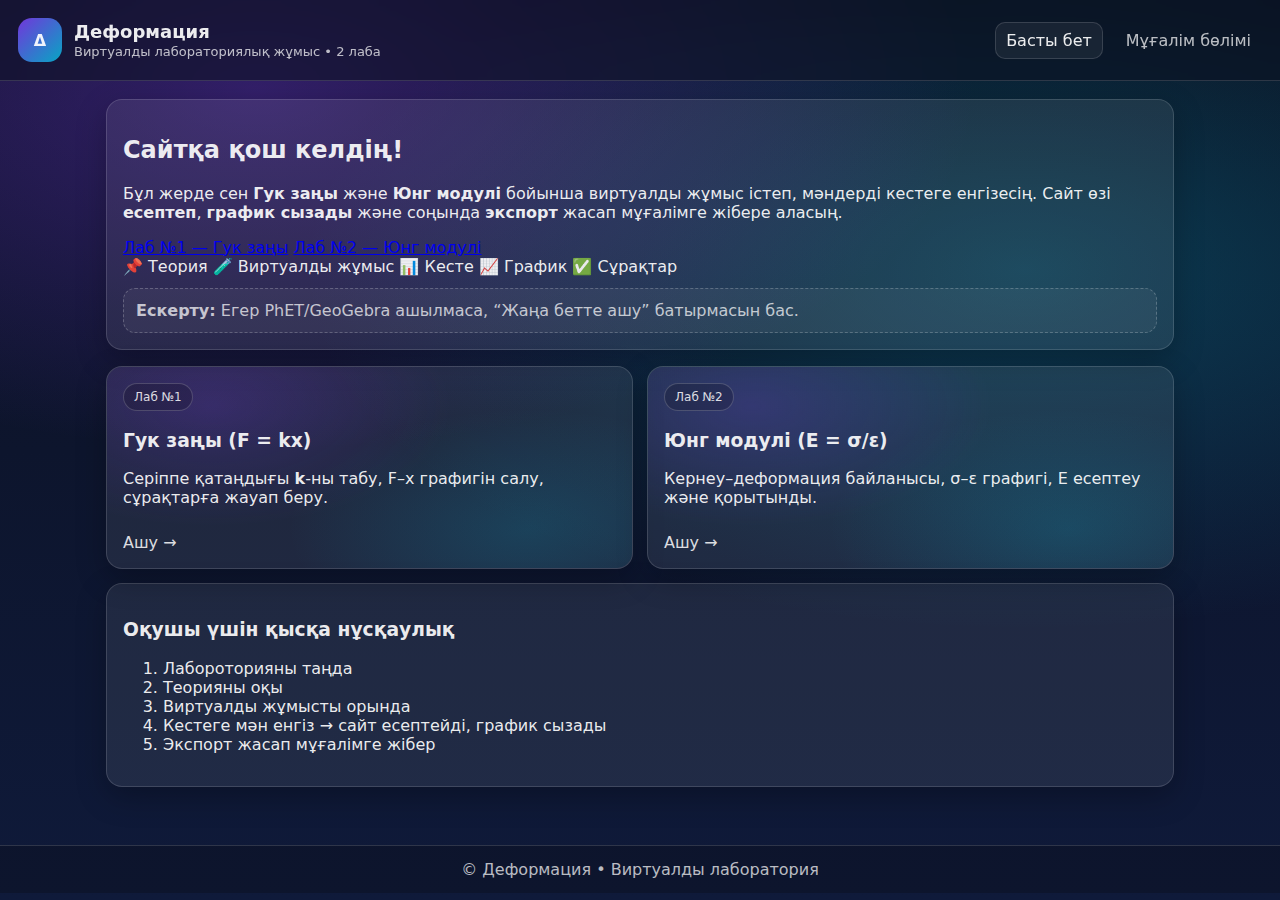
<file: index.html>
<!DOCTYPE html>
<html lang="kk">
<head>
  <meta charset="UTF-8" />
  <meta name="viewport" content="width=device-width, initial-scale=1.0"/>
  <title>Деформация — Виртуалды лаборатория</title>
  <link rel="stylesheet" href="style.css"/>
</head>
<body>
  <header class="topbar">
    <div class="brand">
      <div class="logo">Δ</div>
      <div>
        <h1>Деформация</h1>
        <p class="sub">Виртуалды лабораториялық жұмыс • 2 лаба</p>
      </div>
    </div>

    <nav class="nav">
      <a class="active" href="index.html">Басты бет</a>
      <a href="teacher.html">Мұғалім бөлімі</a>
    </nav>
  </header>

  <main class="container">
    <section class="card hero">
      <h2>Сайтқа қош келдің!</h2>
      <p class="lead">
        Бұл жерде сен <b>Гук заңы</b> және <b>Юнг модулі</b> бойынша виртуалды жұмыс істеп,
        мәндерді кестеге енгізесің. Сайт өзі <b>есептеп</b>, <b>график сызады</b> және
        соңында <b>экспорт</b> жасап мұғалімге жібере аласың.
      </p>

      <div class="hero-actions">
        <a class="btn" href="lab1.html">Лаб №1 — Гук заңы</a>
        <a class="btn outline" href="lab2.html">Лаб №2 — Юнг модулі</a>
      </div>

      <div class="chips">
        <span class="chip">📌 Теория</span>
        <span class="chip">🧪 Виртуалды жұмыс</span>
        <span class="chip">📊 Кесте</span>
        <span class="chip">📈 График</span>
        <span class="chip">✅ Сұрақтар</span>
      </div>

      <div class="note">
        <b>Ескерту:</b> Егер PhET/GeoGebra ашылмаса, “Жаңа бетте ашу” батырмасын бас.
      </div>
    </section>

    <section class="grid">
      <a class="card lab-card" href="lab1.html">
        <div class="badge">Лаб №1</div>
        <h3>Гук заңы (F = kx)</h3>
        <p>Серіппе қатаңдығы <b>k</b>-ны табу, F–x графигін салу, сұрақтарға жауап беру.</p>
        <span class="cta">Ашу →</span>
      </a>

      <a class="card lab-card" href="lab2.html">
        <div class="badge">Лаб №2</div>
        <h3>Юнг модулі (E = σ/ε)</h3>
        <p>Кернеу–деформация байланысы, σ–ε графигі, E есептеу және қорытынды.</p>
        <span class="cta">Ашу →</span>
      </a>
    </section>

    <section class="card">
      <h3>Оқушы үшін қысқа нұсқаулық</h3>
      <ol class="steps">
        <li>Лабороторияны таңда</li>
        <li>Теорияны оқы</li>
        <li>Виртуалды жұмысты орында</li>
        <li>Кестеге мән енгіз → сайт есептейді, график сызады</li>
        <li>Экспорт жасап мұғалімге жібер</li>
      </ol>
    </section>
  </main>

  <footer class="footer">
    © Деформация • Виртуалды лаборатория
  </footer>
</body>
</html>
</file>
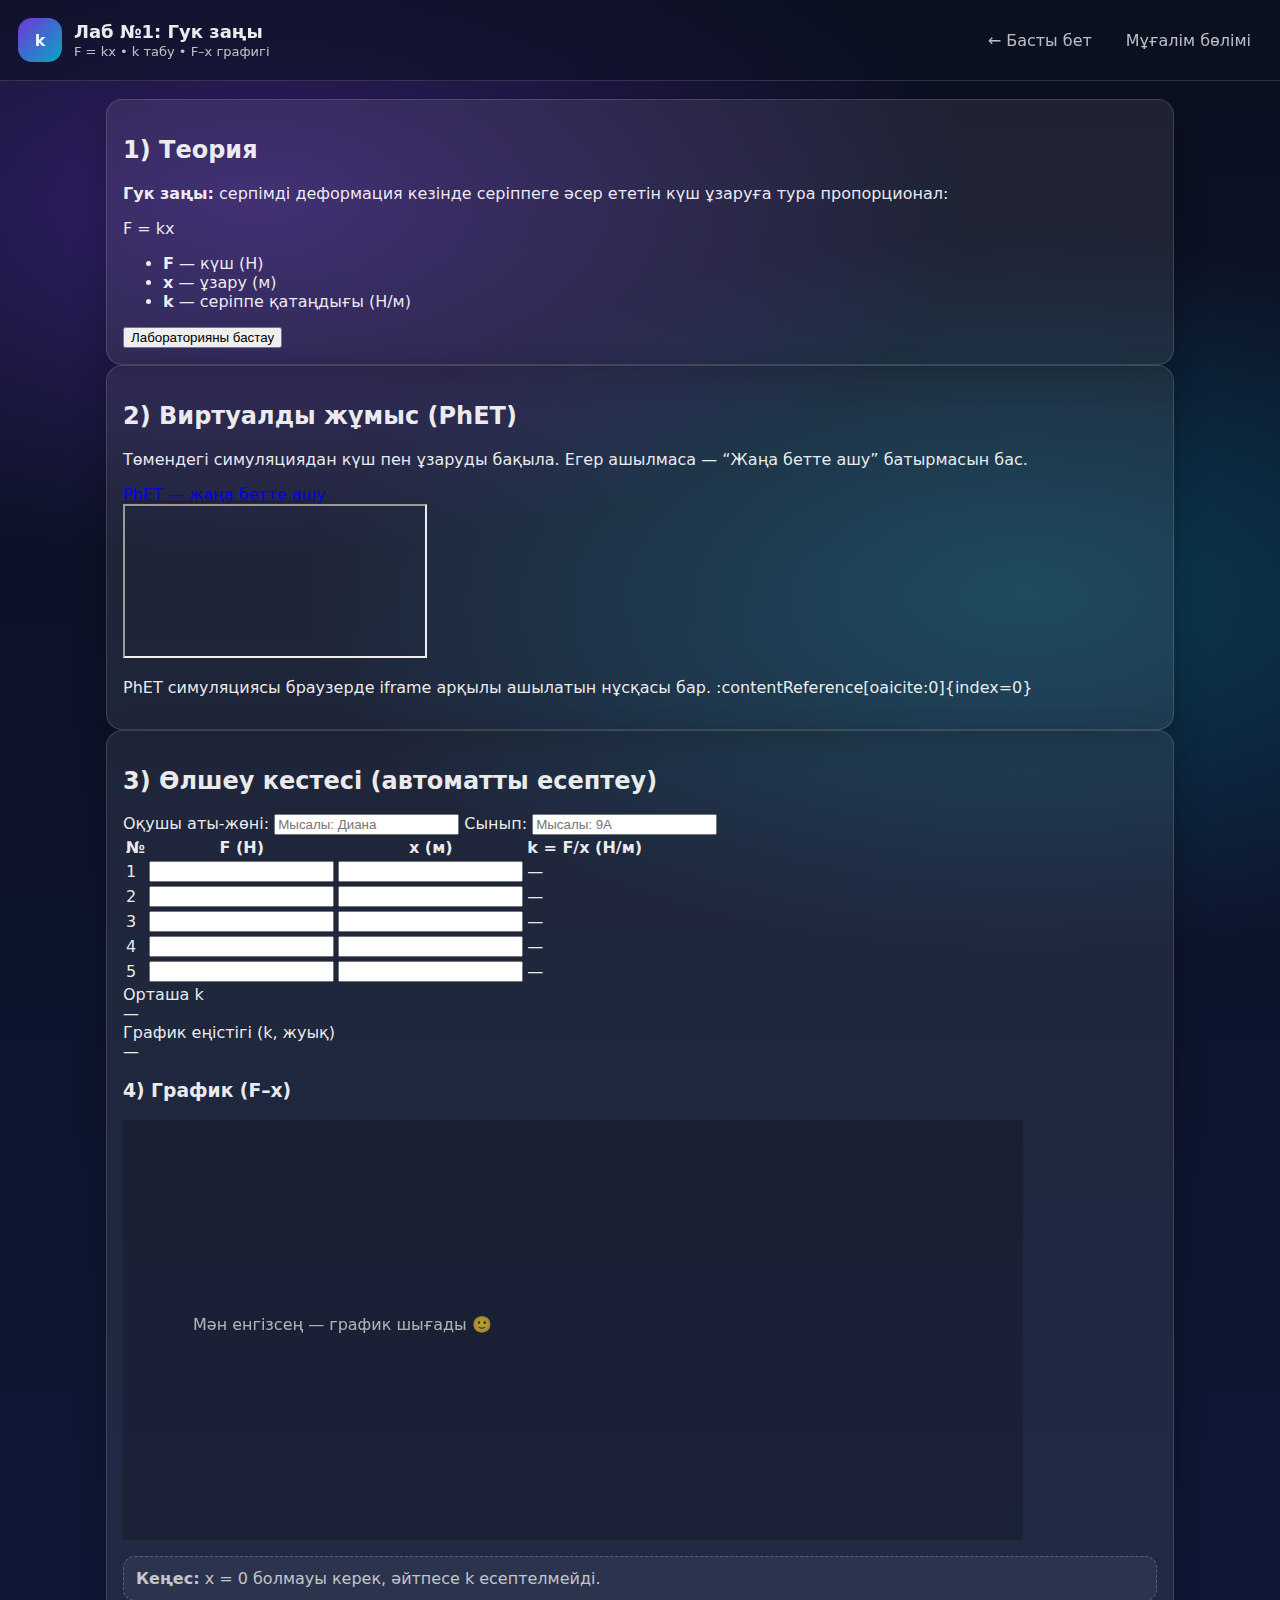
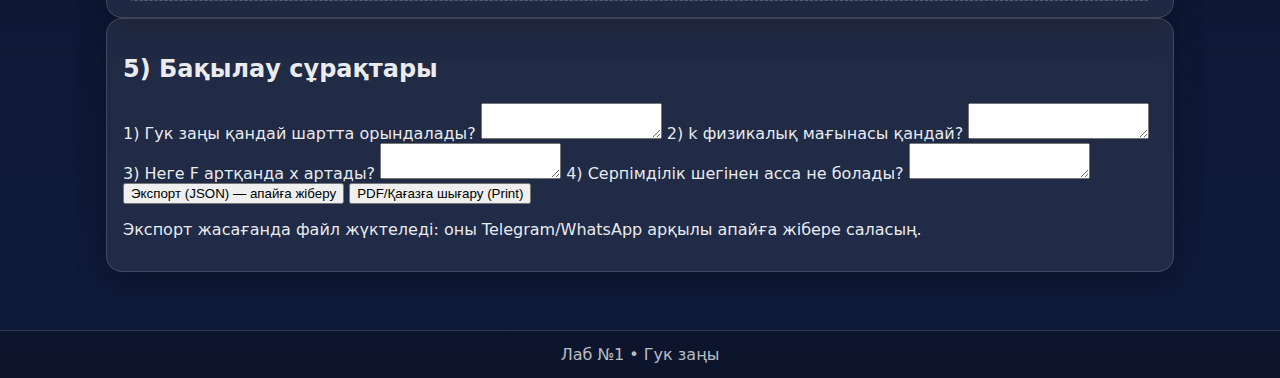
<file: lab1.html>
<!DOCTYPE html>
<html lang="kk">
<head>
  <meta charset="UTF-8" />
  <meta name="viewport" content="width=device-width, initial-scale=1.0"/>
  <title>Лаб №1 — Гук заңы</title>
  <link rel="stylesheet" href="style.css"/>
  <script defer src="apps.js"></script>
</head>
<body>
  <header class="topbar">
    <div class="brand">
      <div class="logo">k</div>
      <div>
        <h1>Лаб №1: Гук заңы</h1>
        <p class="sub">F = kx • k табу • F–x графигі</p>
      </div>
    </div>
    <nav class="nav">
      <a href="index.html">← Басты бет</a>
      <a href="teacher.html">Мұғалім бөлімі</a>
    </nav>
  </header>

  <main class="container">
    <section class="card">
      <h2>1) Теория</h2>
      <p><b>Гук заңы:</b> серпімді деформация кезінде серіппеге әсер ететін күш ұзаруға тура пропорционал:</p>
      <div class="formula">F = kx</div>
      <ul>
        <li><b>F</b> — күш (Н)</li>
        <li><b>x</b> — ұзару (м)</li>
        <li><b>k</b> — серіппе қатаңдығы (Н/м)</li>
      </ul>

      <div class="actions">
        <button class="btn" data-scroll="#startLab">Лабораторияны бастау</button>
      </div>
    </section>

    <section id="startLab" class="card">
      <h2>2) Виртуалды жұмыс (PhET)</h2>

      <div class="two-col">
        <div>
          <p class="muted">
            Төмендегі симуляциядан күш пен ұзаруды бақыла.
            Егер ашылмаса — “Жаңа бетте ашу” батырмасын бас.
          </p>

          <div class="actions">
            <a class="btn outline" target="_blank" rel="noopener"
               href="https://phet.colorado.edu/sims/html/hookes-law/latest/hookes-law_all.html">PhET — жаңа бетте ашу</a>
          </div>
        </div>

        <div class="embed">
          <!-- PhET iframe тест беті бар, iframe-ге рұқсат етілетінін көрсетеді -->
          <iframe
            title="PhET Hooke's Law"
            src="https://phet.colorado.edu/sims/html/hookes-law/latest/hookes-law_all.html"
            loading="lazy"
            referrerpolicy="no-referrer"
            allowfullscreen>
          </iframe>
        </div>
      </div>
      <p class="muted small">
        PhET симуляциясы браузерде iframe арқылы ашылатын нұсқасы бар. :contentReference[oaicite:0]{index=0}
      </p>
    </section>

    <section class="card">
      <h2>3) Өлшеу кестесі (автоматты есептеу)</h2>

      <div class="student-row">
        <label>Оқушы аты-жөні:
          <input id="studentName1" type="text" placeholder="Мысалы: Диана" />
        </label>
        <label>Сынып:
          <input id="studentClass1" type="text" placeholder="Мысалы: 9А" />
        </label>
      </div>

      <div class="table-wrap">
        <table class="tbl" id="hookeTable">
          <thead>
            <tr>
              <th>№</th>
              <th>F (Н)</th>
              <th>x (м)</th>
              <th>k = F/x (Н/м)</th>
            </tr>
          </thead>
          <tbody>
            <!-- 5 жол -->
            <tr><td>1</td><td><input class="F" type="number" step="0.01"></td><td><input class="x" type="number" step="0.001"></td><td class="kcell">—</td></tr>
            <tr><td>2</td><td><input class="F" type="number" step="0.01"></td><td><input class="x" type="number" step="0.001"></td><td class="kcell">—</td></tr>
            <tr><td>3</td><td><input class="F" type="number" step="0.01"></td><td><input class="x" type="number" step="0.001"></td><td class="kcell">—</td></tr>
            <tr><td>4</td><td><input class="F" type="number" step="0.01"></td><td><input class="x" type="number" step="0.001"></td><td class="kcell">—</td></tr>
            <tr><td>5</td><td><input class="F" type="number" step="0.01"></td><td><input class="x" type="number" step="0.001"></td><td class="kcell">—</td></tr>
          </tbody>
        </table>
      </div>

      <div class="stats">
        <div class="stat">
          <div class="stat-title">Орташа k</div>
          <div class="stat-val" id="kAvg">—</div>
        </div>
        <div class="stat">
          <div class="stat-title">График еңістігі (k, жуық)</div>
          <div class="stat-val" id="kSlope">—</div>
        </div>
      </div>

      <h3>4) График (F–x)</h3>
      <canvas class="chart" id="hookeChart" width="900" height="420"></canvas>

      <div class="note">
        <b>Кеңес:</b> x = 0 болмауы керек, әйтпесе k есептелмейді.
      </div>
    </section>

    <section class="card">
      <h2>5) Бақылау сұрақтары</h2>

      <div class="qa">
        <label>1) Гук заңы қандай шартта орындалады?
          <textarea class="ans" data-q="q1"></textarea>
        </label>
        <label>2) k физикалық мағынасы қандай?
          <textarea class="ans" data-q="q2"></textarea>
        </label>
        <label>3) Неге F артқанда x артады?
          <textarea class="ans" data-q="q3"></textarea>
        </label>
        <label>4) Серпімділік шегінен асса не болады?
          <textarea class="ans" data-q="q4"></textarea>
        </label>
      </div>

      <div class="actions">
        <button class="btn" id="exportLab1">Экспорт (JSON) — апайға жіберу</button>
        <button class="btn outline" onclick="window.print()">PDF/Қағазға шығару (Print)</button>
      </div>

      <p class="muted small">
        Экспорт жасағанда файл жүктеледі: оны Telegram/WhatsApp арқылы апайға жібере саласың.
      </p>
    </section>
  </main>

  <footer class="footer">
    <span>Лаб №1 • Гук заңы</span>
  </footer>
</body>
</html>
</file>
<file: style.css>
:root{
  --bg1:#0b1020;
  --bg2:#0f1a3a;
  --card: rgba(255,255,255,.08);
  --stroke: rgba(255,255,255,.14);
  --text: rgba(255,255,255,.92);
  --muted: rgba(255,255,255,.72);
  --accent1:#7c3aed;
  --accent2:#06b6d4;
}

*{ box-sizing:border-box; }
html,body{ margin:0; padding:0; font-family: system-ui, -apple-system, Segoe UI, Roboto, Arial, sans-serif; color:var(--text); }
body{
  background: radial-gradient(1200px 600px at 20% 10%, rgba(124,58,237,.35), transparent 60%),
              radial-gradient(1200px 600px at 80% 30%, rgba(6,182,212,.25), transparent 60%),
              linear-gradient(180deg, var(--bg1), var(--bg2));
  min-height:100vh;
}

.topbar{
  display:flex; justify-content:space-between; align-items:center;
  padding:18px 18px;
  border-bottom: 1px solid var(--stroke);
  backdrop-filter: blur(10px);
  position:sticky; top:0;
  background: rgba(11,16,32,.55);
  z-index:10;
}

.brand{ display:flex; gap:12px; align-items:center; }
.logo{
  width:44px; height:44px; border-radius:14px;
  background: linear-gradient(135deg, rgba(124,58,237,.9), rgba(6,182,212,.9));
  display:grid; place-items:center;
  font-weight:800;
}
h1{ margin:0; font-size:18px; }
.sub{ margin:2px 0 0; color:var(--muted); font-size:13px; }

.nav{ display:flex; gap:12px; flex-wrap:wrap; }
.nav a{
  color:var(--muted); text-decoration:none;
  padding:8px 10px; border-radius:10px;
  border:1px solid transparent;
}
.nav a:hover{ border-color: var(--stroke); color:var(--text); }
.nav a.active{ color:var(--text); border-color: var(--stroke); background: rgba(255,255,255,.06); }

.container{ max-width:1100px; margin: 18px auto; padding: 0 16px 40px; }

.card{
  background: var(--card);
  border:1px solid var(--stroke);
  border-radius:16px;
  padding:16px;
  box-shadow: 0 10px 30px rgba(0,0,0,.25);
}

.hero{ margin-bottom:16px; }
.note{
  margin-top:12px;
  padding:12px;
  border-radius:12px;
  border: 1px dashed rgba(255,255,255,.22);
  background: rgba(255,255,255,.05);
  color: var(--muted);
}

.grid{
  display:grid;
  grid-template-columns: repeat(2, minmax(0,1fr));
  gap: 14px;
  margin: 14px 0;
}
@media (max-width: 840px){
  .grid{ grid-template-columns: 1fr; }
}

.lab-card{ text-decoration:none; color:var(--text); position:relative; overflow:hidden; }
.lab-card:before{
  content:"";
  position:absolute; inset:-2px;
  background: radial-gradient(400px 200px at 20% 20%, rgba(124,58,237,.22), transparent 60%),
              radial-gradient(400px 200px at 80% 80%, rgba(6,182,212,.18), transparent 60%);
  pointer-events:none;
}
.lab-card > *{ position:relative; }
.badge{
  display:inline-block;
  font-size:12px; color:rgba(255,255,255,.85);
  padding:6px 10px; border-radius:999px;
  border:1px solid rgba(255,255,255,.18);
  background: rgba(0,0,0,.18);
}
.cta{ display:inline-block; margin-top:10px; color: rgba(255,255,255,.85); }

.footer{
  padding: 14px 18px;
  border-top: 1px solid var(--stroke);
  color: var(--muted);
  text-align:center;
  background: rgba(11,16,32,.45);
}
</file>
